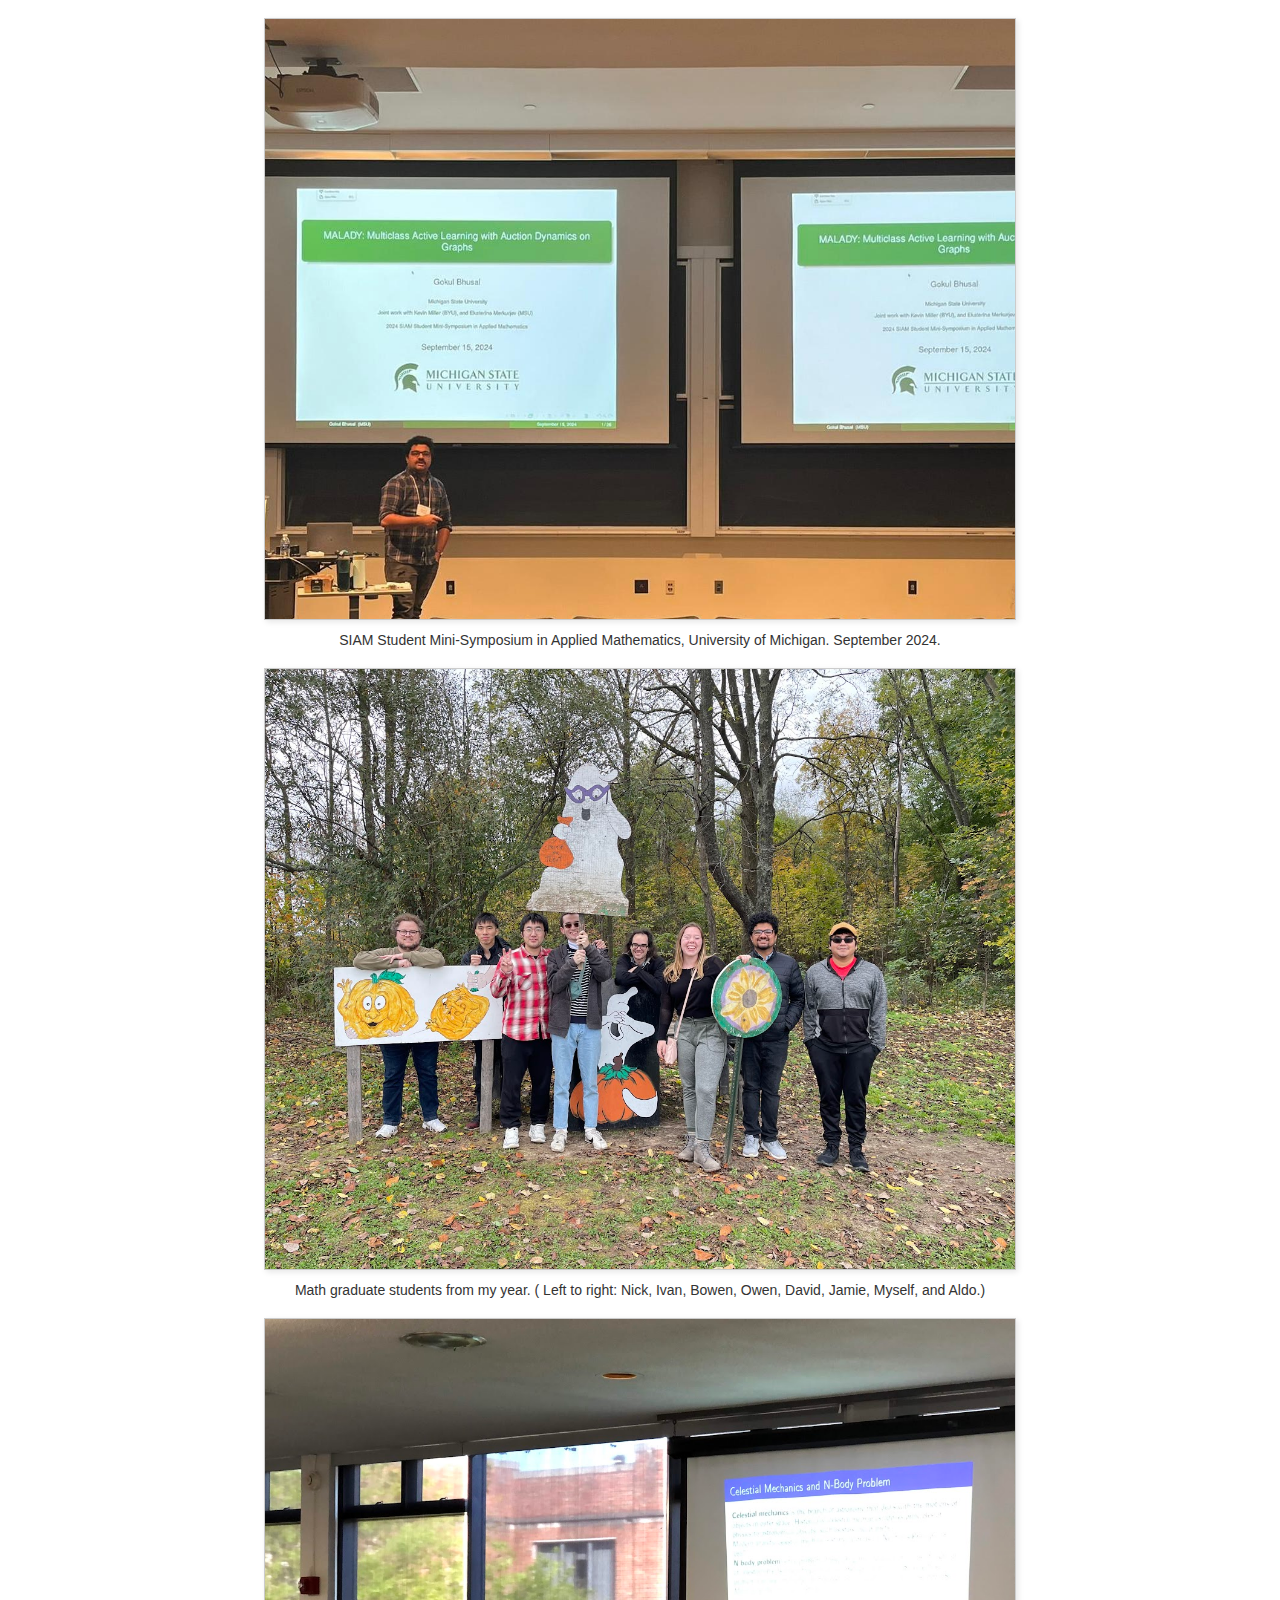
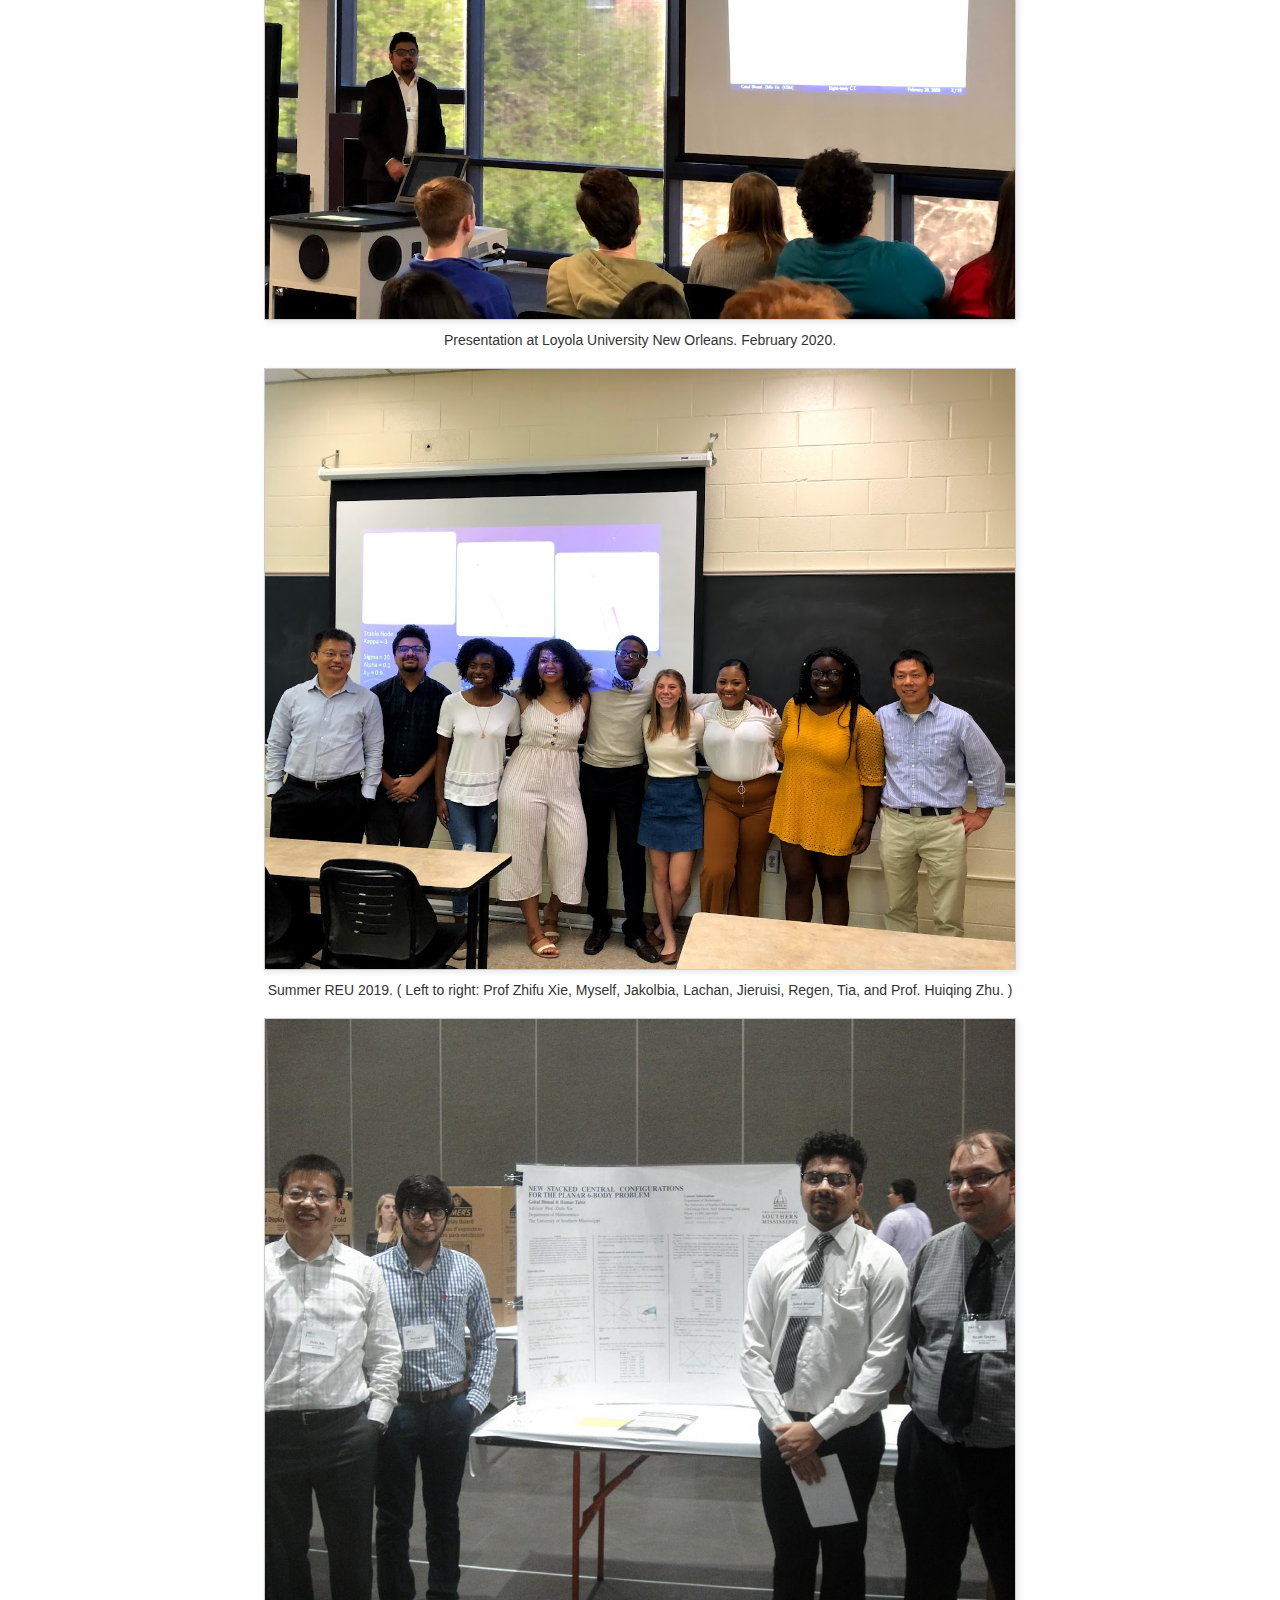
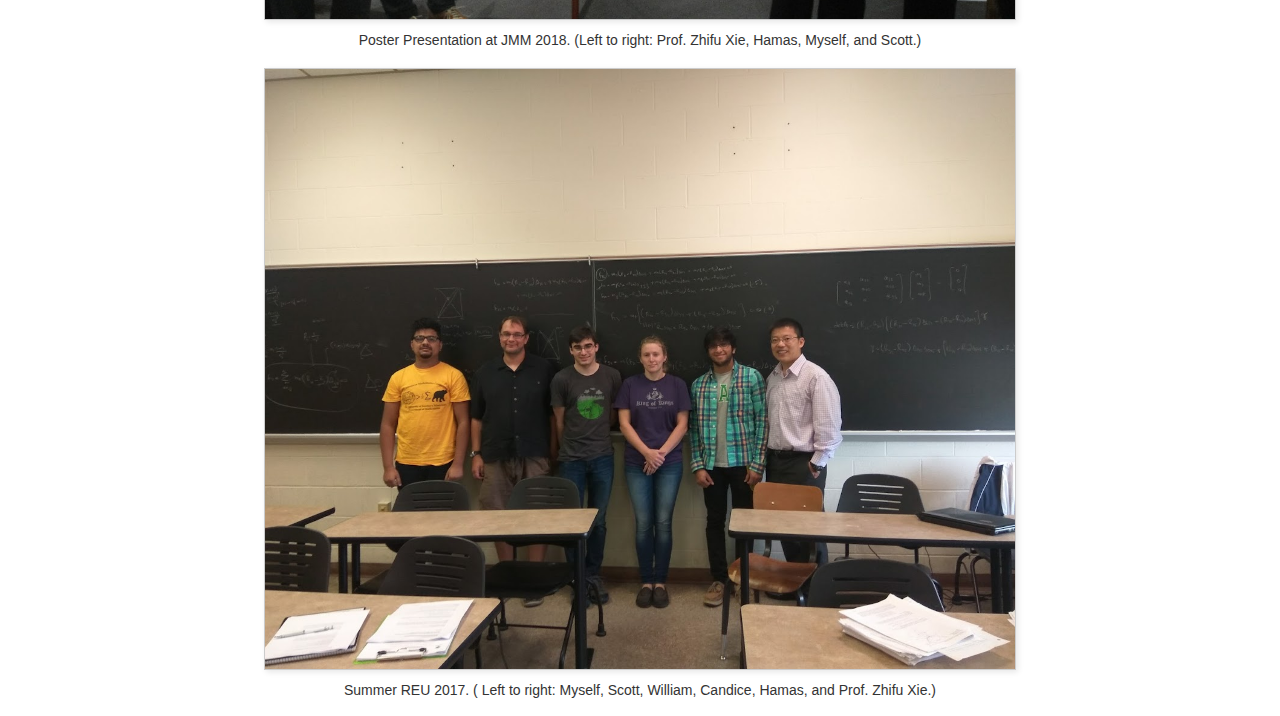
<file: photos.html>
<!DOCTYPE html>
<html lang="en">

<head>
    <meta charset="UTF-8">
    <meta name="viewport" content="width=device-width, initial-scale=1.0">
    <title>Photo Gallery</title>
    <style>
        body {
            font-family: Arial, sans-serif;
        }

        .gallery {
            display: flex;
            flex-wrap: wrap;
            justify-content: center;
            /* Center the gallery */
        }

        .gallery-item {
            margin: 10px;
            text-align: center;
            /* Center caption under the image */
            flex: 0 0 45%;
            /* Set each photo to take up approximately 45% of the row */
        }

        .gallery-item img {
            width: 750px;
            /* Fixed width for square images */
            height: 600px;
            /* Fixed height for square images */
            object-fit: cover;
            /* Maintain aspect ratio and cover the area */
            border: 1px solid #ccc;
            box-shadow: 2px 2px 6px rgba(0, 0, 0, 0.1);
        }

        .caption {
            margin-top: 8px;
            /* Add space between image and caption */
            font-size: 14px;
            /* Font size for captions */
            color: #333;
            /* Ensure text color is visible */
            text-align: center;
            /* Center caption text */
        }
    </style>
</head>

<body>
    
    <div class="gallery" id="photo-gallery">
        <!-- Photos will be inserted here by JavaScript -->
    </div>

    <script>
        const photoFolder = 'photos/';  // Folder where photos are stored
        const photoGallery = document.getElementById('photo-gallery');

        // List of image filenames and their captions
        const photoList = [
            { filename: 'talk_siam_umic.jpeg', caption: ' SIAM Student Mini-Symposium in Applied Mathematics, University of Michigan. September 2024.' },
            { filename: 'covid_cohert.jpg', caption: 'Math graduate students from my year. ( Left to right: Nick, Ivan, Bowen, Owen, David, Jamie, Myself, and Aldo.)' },
            { filename: 'talk_loyala.jpg', caption: 'Presentation at Loyola University New Orleans. February 2020. ' },
            { filename: 'reu_2019.jpg', caption: 'Summer REU 2019. ( Left to right: Prof Zhifu Xie, Myself, Jakolbia, Lachan, Jieruisi, Regen, Tia, and Prof. Huiqing Zhu. ) ' },
            { filename: 'jmm_2018.jpg', caption: 'Poster Presentation at JMM 2018. (Left to right: Prof. Zhifu Xie, Hamas, Myself, and Scott.) ' },
            { filename: 'reu_2017.jpg', caption: 'Summer REU 2017. ( Left to right: Myself, Scott, William, Candice, Hamas, and Prof. Zhifu Xie.) ' }
        ];

        // Dynamically add each photo and caption to the gallery
        photoList.forEach(photo => {
            const galleryItem = document.createElement('div');
            galleryItem.className = 'gallery-item';

            const imgElement = document.createElement('img');
            imgElement.src = `${photoFolder}${photo.filename}`;
            imgElement.alt = `Photo: ${photo.filename}`;

            const captionElement = document.createElement('div');
            captionElement.className = 'caption';
            captionElement.textContent = photo.caption; // Set caption text

            galleryItem.appendChild(imgElement);
            galleryItem.appendChild(captionElement);
            photoGallery.appendChild(galleryItem);
        });
    </script>
</body>

</html>
</file>
